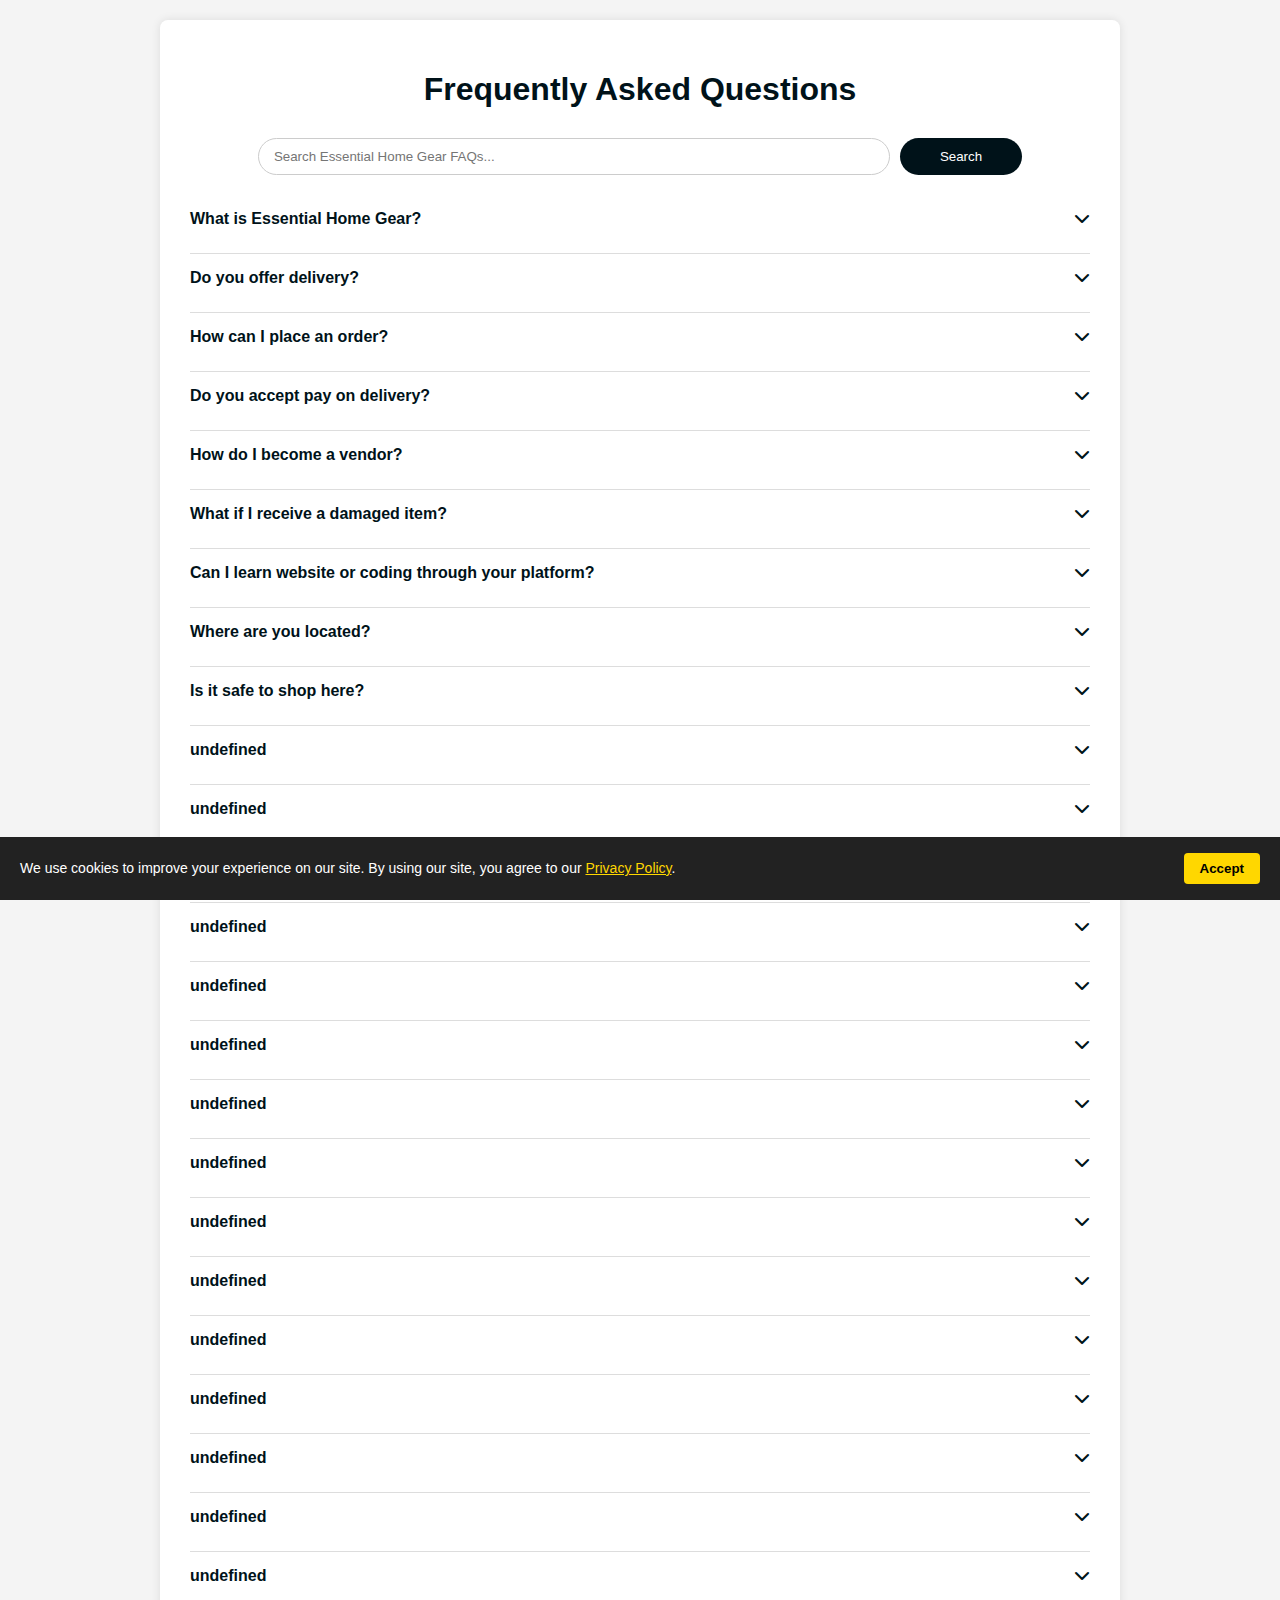
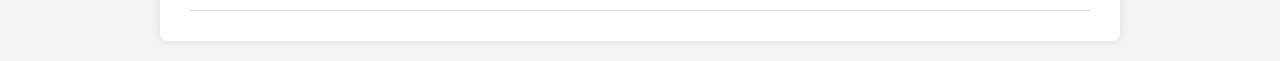
<file: faqs.html>
<!DOCTYPE html>
<html lang="en">
<head>
  <meta charset="UTF-8" />
  <meta name="description" content="Find answers to frequently asked questions about ordering, delivery, returns, and product information for Essential Home Gear. We help customers shop smarter for kitchen and home appliances." />
  <meta name="keywords" content="FAQs, Essential Home Gear, kitchen gadgets, delivery questions, returns, product details, Nigeria home products" />
  <meta name="author" content="SlideTeck | Essential Home Gear" />
  <meta name="viewport" content="width=device-width, initial-scale=1" />
  <title>FAQs - Essential Home Gear</title>
  <link rel="stylesheet" href="https://cdnjs.cloudflare.com/ajax/libs/font-awesome/6.4.0/css/all.min.css" />
  <style>
    body {
      font-family: 'Roboto', sans-serif;
      background-color: #f4f4f4;
      margin: 0;
      padding: 20px;
      color: #333;
    }
    .faq-container {
      max-width: 900px;
      margin: auto;
      background: #fff;
      padding: 30px;
      border-radius: 8px;
      box-shadow: 0 0 10px rgba(0,0,0,0.1);
    }
    .faq-container h1 {
      text-align: center;
      color: #001219;
      margin-bottom: 30px;
    }
    .search-box {
      display: flex;
      justify-content: center;
      gap: 10px;
      margin-bottom: 20px;
      flex-wrap: wrap;
    }
    .search-box input {
      padding: 10px 15px;
      width: 75%;
      max-width: 600px;
      border: 1px solid #ccc;
      border-radius: 25px;
      transition: all 0.4s ease;
    }
    .search-box input:focus {
      width: 85%;
      outline: none;
      box-shadow: 0 0 8px rgba(0, 18, 25, 0.3);
      border-color: #001219;
    }
    .search-box button {
      padding: 10px 40px;
      background-color: #001219;
      color: #fff;
      border: none;
      border-radius: 25px;
      cursor: pointer;
      transition: background-color 0.3s ease;
    }
    .search-box button:hover {
      background-color: #00303d;
    }
    .faq-item {
      border-bottom: 1px solid #ddd;
      padding: 15px 0;
      cursor: pointer;
    }
    .faq-question {
      display: flex;
      justify-content: space-between;
      align-items: center;
      font-size: 16px;
      font-weight: bold;
      color: #001219;
    }
    .faq-answer {
      max-height: 0;
      overflow: hidden;
      transition: max-height 0.5s ease, opacity 0.5s ease;
      opacity: 0;
      margin-top: 10px;
    }
    .faq-answer.show {
      max-height: 500px;
      opacity: 1;
    }
    .faq-answer p {
      margin: 0;
      line-height: 1.6;
    }
    .icon {
      margin-left: 10px;
    }
    #cookie-banner {
      position: fixed;
      bottom: 0;
      left: 0;
      right: 0;
      background: #222;
      color: #fff;
      padding: 16px 20px;
      font-size: 14px;
      z-index: 9999;
      display: flex;
      flex-direction: column;
      gap: 10px;
    }
    #cookie-banner p {
      margin: 0;
      line-height: 1.5;
    }
    #cookie-banner .btn-accept {
      align-self: flex-start;
      background-color: gold;
      border: none;
      color: #000;
      padding: 8px 16px;
      font-weight: bold;
      border-radius: 4px;
      cursor: pointer;
      transition: background 0.3s ease;
    }
    #cookie-banner .btn-accept:hover {
      background-color: #e6c200;
    }
    @media screen and (min-width: 600px) {
      #cookie-banner {
        flex-direction: row;
        justify-content: space-between;
        align-items: center;
      }
    }
  </style>
</head>
<body>
  <div class="faq-container">
    <h1>Frequently Asked Questions</h1>
    <div class="search-box">
      <input type="text" id="searchInput" placeholder="Search Essential Home Gear FAQs..." />
      <button onclick="filterFAQs()">Search</button>
    </div>
    <div id="faq-list"></div>
    <div id="cookie-banner">
      <p>
        We use cookies to improve your experience on our site. By using our site, you agree to our 
        <a href="https://slide-t.github.io/essential-home-gear/#privacy-policy" style="color: gold; text-decoration: underline;">Privacy Policy</a>.
      </p>
      <button class="btn-accept" onclick="acceptCookies()">Accept</button>
    </div>
  </div>

  <script>
    const faqs = [
      { q: "What is Essential Home Gear?", a: "It’s an online store offering kitchen and home essentials — carefully selected for modern Nigerian homes." },
      { q: "Do you offer delivery?", a: "Yes. We deliver nationwide within 2–5 working days depending on your location." },
      { q: "How can I place an order?", a: "Visit our homepage, click a product, and choose 'Order via WhatsApp' or fill the order form." },
      { q: "Do you accept pay on delivery?", a: "Yes, but only for select locations. Contact us to confirm availability in your area." },
      { q: "How do I become a vendor?", a: "Visit our [Vendor Page](https://slide-t.github.io/essential-home-gear/#vendor) to submit your product details." },
      { q: "What if I receive a damaged item?", a: "Notify us within 48 hours with photos. We’ll arrange for a replacement or refund." },
      { q: "Can I learn website or coding through your platform?", a: "Yes, visit [SlideTeck Portfolio](https://slide-t.github.io/myportfolio/#training) to explore available training." },
      { q: "Where are you located?", a: "We’re based in Lagos, Nigeria, but operate fully online." },
      { q: "Is it safe to shop here?", a: "Absolutely. We respect privacy, secure transactions, and verify every product listed." },

  {
    "question": "How can I track my order status?",
    "answer": "You can track your order by visiting <a href='https://slide-t.github.io/essential-home-gear/track-order' target='_blank'>this order tracking page</a>."
  },
  {
    "question": "Do you offer same-day delivery?",
    "answer": "Same-day delivery is available in select locations. Kindly visit <a href='https://slide-t.github.io/essential-home-gear/shipping-info' target='_blank'>Shipping Info</a> to confirm eligibility."
  },
  {
    "question": "What is your return policy?",
    "answer": "We accept returns within 7 days of delivery. View our return policy <a href='https://slide-t.github.io/essential-home-gear/returns' target='_blank'>here</a>."
  },
  {
    "question": "How do I contact customer support?",
    "answer": "Chat with us directly or email us via <a href='mailto:support@essentialhomegear.com'>support@essentialhomegear.com</a>."
  },
  {
    "question": "Ṣe mo le sanwo pẹlu kaadi kirẹditi mi?",
    "answer": "Bẹẹni, a gba kaadi kirẹditi, debiti ati awọn ọna isanwo to ni aabo lori ayelujara."
  },
  {
    "question": "Nibo ni mo ti le rii awọn ẹrọ ibi idana to gbajumo julọ?",
    "answer": "Ṣàbẹwò <a href='https://slide-t.github.io/essential-home-gear/popular-products' target='_blank'>awon ọja to gbajumo</a> fun atokọ pipe."
  },
  {
    "question": "How can I become a vendor on this website?",
    "answer": "Visit <a href='https://slide-t.github.io/essential-home-gear/become-a-vendor' target='_blank'>Become a Vendor</a> to register and list your products."
  },
  {
    "question": "Do you ship outside Nigeria?",
    "answer": "Currently, we ship only within Nigeria. International shipping will be available soon."
  },
  {
    "question": "Ṣe ẹ nṣe afiwe awọn ọja kiakia?",
    "answer": "Bẹẹni, a fi afiwe ọja silẹ fun ọ. Lo <a href='https://slide-t.github.io/essential-home-gear/compare' target='_blank'>ọpa afiwe</a> wa."
  },
  {
    "question": "Can I request bulk or wholesale pricing?",
    "answer": "Yes, for wholesale inquiries, visit <a href='https://slide-t.github.io/essential-home-gear/wholesale' target='_blank'>Wholesale Page</a>."
  },
  {
    "question": "How can I subscribe for product updates?",
    "answer": "Subscribe to our newsletter <a href='https://slide-t.github.io/essential-home-gear/#subscribe' target='_blank'>here</a>."
  },
  {
    "question": "Bawo ni mo ṣe le tọpinpin ibiti package mi wa?",
    "answer": "Lọ si <a href='https://slide-t.github.io/essential-home-gear/track-order' target='_blank'>ibudo abẹwo</a> lati tọpinpin package rẹ."
  },
  {
    "question": "Are your products original and authentic?",
    "answer": "Yes. All our products are sourced directly from verified suppliers."
  },
  {
    "question": "Do you have an affiliate program?",
    "answer": "Yes, you can join our affiliate program <a href='https://slide-t.github.io/essential-home-gear/affiliate' target='_blank'>here</a>."
  },
  {
    "question": "Ṣe o nṣe owo pada ti ọja ba bajẹ?",
    "answer": "Bẹẹni, ka eto agbapada wa <a href='https://slide-t.github.io/essential-home-gear/returns' target='_blank'>nibi</a>."
  }


    
    ];

    const faqList = document.getElementById("faq-list");

    function renderFAQs(data) {
      faqList.innerHTML = "";
      data.forEach((item) => {
        const faqItem = document.createElement("div");
        faqItem.className = "faq-item";

        const question = document.createElement("div");
        question.className = "faq-question";
        question.innerHTML = `<span>${item.q}</span><span class="icon"><i class="fas fa-chevron-down"></i></span>`;

        const answer = document.createElement("div");
        answer.className = "faq-answer";
        answer.innerHTML = `<p>${item.a}</p>`;

        question.addEventListener("click", () => {
          answer.classList.toggle("show");
          const icon = question.querySelector("i");
          icon.classList.toggle("fa-chevron-down");
          icon.classList.toggle("fa-chevron-up");
        });

        faqItem.appendChild(question);
        faqItem.appendChild(answer);
        faqList.appendChild(faqItem);
      });
    }

    function filterFAQs() {
      const input = document.getElementById("searchInput").value.trim().toLowerCase();
      const filtered = faqs.filter(f =>
        f.q.toLowerCase().includes(input) || f.a.toLowerCase().includes(input)
      );
      renderFAQs(filtered);
    }

    document.getElementById("searchInput").addEventListener("input", filterFAQs);

    window.addEventListener("DOMContentLoaded", function () {
      renderFAQs(faqs);
      if (!localStorage.getItem('cookiesAccepted')) {
        document.getElementById('cookie-banner').style.display = 'flex';
      }
    });

    function acceptCookies() {
      localStorage.setItem('cookiesAccepted', 'yes');
      document.getElementById('cookie-banner').style.display = 'none';
    }
  </script>
</body>
</html>
</file>
